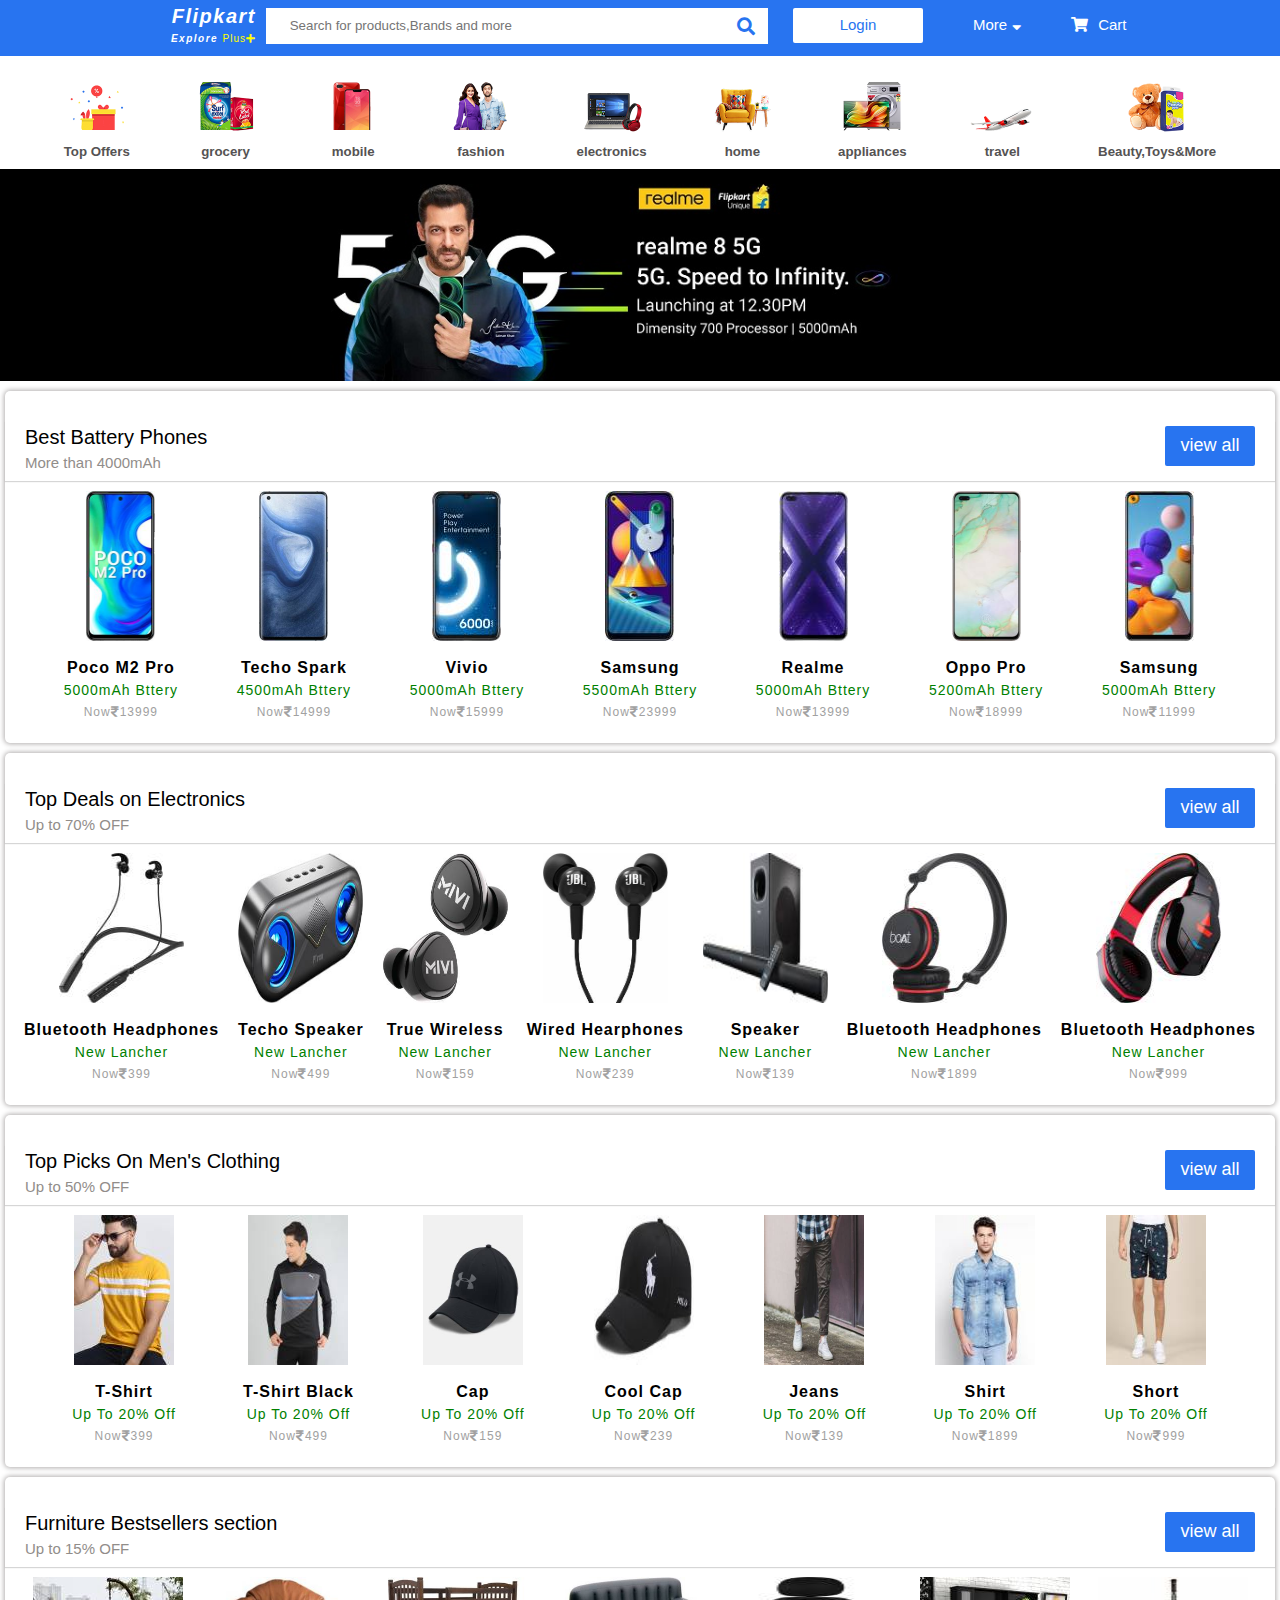
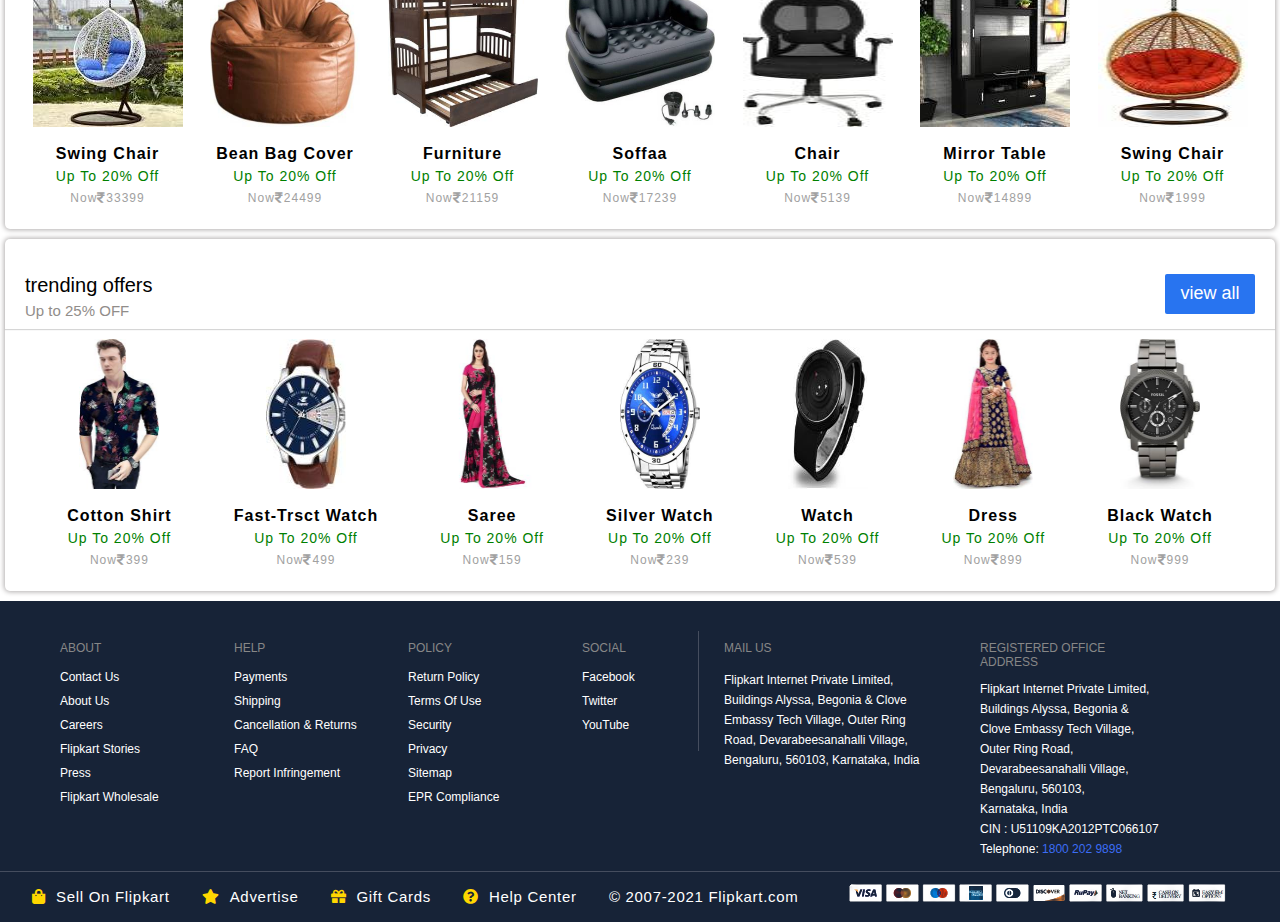
<file: flipkart/index.html>
<!DOCTYPE html>
 <html lang="en">
 <head>
     <meta charset="UTF-8">
     <meta http-equiv="X-UA-Compatible" content="IE=edge">
     <meta name="viewport" content="width=device-width, initial-scale=1.0">
     <title>Flipkart</title>
     <link rel="stylesheet" href="style.css">
     <link rel="stylesheet" href="font awsome icon/css/all.css">
     <link rel="stylesheet" href="font style/Roboto-MediumItalic.ttf">
     
 </head>
 <body>
     <!-- header section -->

     <header>
          <div class="header-left">
           <a href="#">Flipkart</a>
           <div class="header-left-p">
           <p><a href="#">Explore</a> <span>Plus<i class="fas fa-plus"></i></span></p>
        </div>
        </div>
          <div class="header-center">
        <input class="header-center-input" type="text" placeholder=" Search for products,Brands and more"><i class="fas fa-search"></i>
          </div>
          <div class="header-right">
            <a class="active" href="#">Login</a>
            <a href="#">more<i class="fas fa-sort-down"></i></a>
            <a href="#"><i class="fas fa-shopping-cart"></i>cart</a>
          </div>
     </header>

<!-- category-section -->

<section>
    <div class="category-row">
        <div class="category-col">
            <img src="flipkart images/hp1.png" alt="">
            <h5>Top Offers</h5>
        </div>
        <div class="category-col">
            <img src=" flipkart images/hp2.png" alt="">
            <h5>grocery</h5>
        </div>
        <div class="category-col">
            <img src=" flipkart images/hp3.png" alt="">
            <h5>mobile</h5>
        </div>
        <div class="category-col">
            <img src=" flipkart images/hp4.png" alt="">
            <h5>fashion</h5>
        </div>
        <div class="category-col">
            <img src=" flipkart images/hp5.png" alt="">
            <h5>electronics</h5>
        </div>
        <div class="category-col">
            <img src=" flipkart images/hp6.png" alt="">
            <h5>home</h5>
        </div>
        <div class="category-col">
            <img src=" flipkart images/hp7.png" alt="">
            <h5>appliances</h5>
        </div>
        <div class="category-col">
            <img src=" flipkart images/hp8.png" alt="">
            <h5>travel</h5>
        </div>
        <div class="category-col">
            <img src=" flipkart images/hp9.png" alt="">
            <h5>Beauty,Toys&More</h5>
        </div>

    </div>
</section>

<!-- banner section -->
<section>
<div class="banner">
    <div class="slider">
        <img src=" flipkart images/banner2.jpg" alt="banner">
        <img src=" flipkart images/banner3.jpg" alt="banner">
        <img src=" flipkart images/banner4.jpg" alt="banner">
        <img src=" flipkart images/banner2.jpg" alt="banner">
    </div>
</div>
</section>

<!-- Mobile section -->

<section>
    <div class="card">
        <div class="common-heading">
            <div class="common-heading-left">
             <h1>Best Battery Phones</h1>
             <h2>More than 4000mAh</h2>
            </div>
            <div class="common-heading-right">
              <button>view all</button>
            </div>
        </div>
        <div class="common-row">
            <div class="common-col">
                <img src=" flipkart images/p1.jpeg" alt="mobile">
                <h3>Poco m2 pro</h3>
                <h4>5000mAh Bttery</h4>
                <h6>Now<i class="fas fa-rupee-sign"></i>13999</h6>
            </div>
            <div class="common-col">
                <img src=" flipkart images/p2.jpeg" alt="mobile">
                <h3>techo spark</h3>
                <h4>4500mAh Bttery</h4>
                <h6>Now<i class="fas fa-rupee-sign"></i>14999</h6>
            </div>
            <div class="common-col">
                <img src=" flipkart images/p3.jpeg" alt="mobile">
                <h3>vivio</h3>
                <h4>5000mAh Bttery</h4>
                <h6>Now<i class="fas fa-rupee-sign"></i>15999</h6>
            </div>
            <div class="common-col">
                <img src=" flipkart images/p4.jpeg" alt="mobile">
                <h3>samsung</h3>
                <h4>5500mAh Bttery</h4>
                <h6>Now<i class="fas fa-rupee-sign"></i>23999</h6>
            </div>
            <div class="common-col">
                <img src=" flipkart images/p5.jpeg" alt="mobile">
                <h3>realme</h3>
                <h4>5000mAh Bttery</h4>
                <h6>Now<i class="fas fa-rupee-sign"></i>13999</h6>
            </div>
            <div class="common-col">
                <img src=" flipkart images/p6.jpeg" alt="mobile">
                <h3>oppo pro</h3>
                <h4>5200mAh Bttery</h4>
                <h6>Now<i class="fas fa-rupee-sign"></i>18999</h6>
            </div>
            <div class="common-col">
                <img src=" flipkart images/p7.jpeg" alt="mobile">
                <h3>samsung</h3>
                <h4>5000mAh Bttery</h4>
                <h6>Now<i class="fas fa-rupee-sign"></i>11999</h6>
            </div>
            
        </div>
    </div>
</section>


   <!-- headphones and speaker section -->


   <section>
       <div class="card">
           <div class="common-heading">
            <div class="common-heading-left">
                <h1>Top Deals on Electronics</h1>
                <h2>Up to 70% OFF</h2>
            </div>
            <div class="common-heading-right">
                <button>view all</button>
            </div>
           </div>
           <div class="common-row">
            <div class="common-col col-headphones">
                <img src=" flipkart images/s1.jpeg" alt="mobile">
                <h3> Bluetooth Headphones</h3>
                <h4>new lancher</h4>
                <h6>Now<i class="fas fa-rupee-sign"></i>399</h6>
            </div>
            <div class="common-col col-headphones">
                <img src=" flipkart images/s2.jpeg" alt="mobile">
                <h3>techo speaker</h3>
                <h4>new lancher</h4>
                <h6>Now<i class="fas fa-rupee-sign"></i>499</h6>
            </div>
            <div class="common-col col-headphones">
                <img src=" flipkart images/s3.jpeg" alt="mobile">
                <h3>true wireless</h3>
                <h4>new lancher</h4>
                <h6>Now<i class="fas fa-rupee-sign"></i>159</h6>
            </div>
            <div class="common-col col-headphones">
                <img src=" flipkart images/s4.jpeg" alt="mobile">
                <h3>wired hearphones</h3>
                <h4>new lancher</h4>
                <h6>Now<i class="fas fa-rupee-sign"></i>239</h6>
            </div>
            <div class="common-col col-headphones">
                <img src=" flipkart images/s5.jpeg" alt="mobile">
                <h3>speaker</h3>
                <h4>new lancher</h4>
                <h6>Now<i class="fas fa-rupee-sign"></i>139</h6>
            </div>
            <div class="common-col col-headphones">
                <img src=" flipkart images/s6.jpeg" alt="mobile">
                <h3>Bluetooth Headphones</h3>
                <h4>new lancher</h4>
                <h6>Now<i class="fas fa-rupee-sign"></i>1899</h6>
            </div>
            <div class="common-col col-headphones">
                <img src=" flipkart images/s7.jpeg" alt="mobile">
                <h3>Bluetooth Headphones</h3>
                <h4>new lancher</h4>
                <h6>Now<i class="fas fa-rupee-sign"></i>999</h6>
            </div>
            
        </div>
       </div>
   </section>


   <!-- mens clothing -->

   <section>
    <div class="card">
        <div class="common-heading">
         <div class="common-heading-left">
             <h1>Top Picks On Men's Clothing </h1>
             <h2>Up to 50% OFF</h2>
         </div>
         <div class="common-heading-right">
             <button>view all</button>
         </div>
        </div>
        <div class="common-row">
         <div class="common-col col-men">
             <img src=" flipkart images/c1.jpeg" alt="mobile">
             <h3> t-shirt</h3>
             <h4> up to 20% off</h4>
             <h6>Now<i class="fas fa-rupee-sign"></i>399</h6>
         </div>
         <div class="common-col col-men">
             <img src=" flipkart images/c2.jpeg" alt="mobile">
             <h3> t-shirt black</h3>
             <h4>up to 20% off</h4>
             <h6>Now<i class="fas fa-rupee-sign"></i>499</h6>
         </div>
         <div class="common-col col-men">
             <img src=" flipkart images/c3.jpeg" alt="mobile">
             <h3>cap</h3>
             <h4>up to 20% off</h4>
             <h6>Now<i class="fas fa-rupee-sign"></i>159</h6>
         </div>
         <div class="common-col col-men">
             <img src=" flipkart images/c4.jpeg" alt="mobile">
             <h3> cool cap</h3>
             <h4>up to 20% off</h4>
             <h6>Now<i class="fas fa-rupee-sign"></i>239</h6>
         </div>
         <div class="common-col col-men">
             <img src=" flipkart images/c5.jpg" alt="mobile">
             <h3>jeans</h3>
             <h4>up to 20% off</h4>
             <h6>Now<i class="fas fa-rupee-sign"></i>139</h6>
         </div>
         <div class="common-col col-men">
             <img src=" flipkart images/c6.jpeg" alt="mobile">
             <h3>shirt</h3>
             <h4>up to 20% off</h4>
             <h6>Now<i class="fas fa-rupee-sign"></i>1899</h6>
         </div>
         <div class="common-col col-men">
             <img src=" flipkart images/c7.jpeg" alt="mobile">
             <h3>short</h3>
             <h4>up to 20% off</h4>
             <h6>Now<i class="fas fa-rupee-sign"></i>999</h6>
         </div>
         
     </div>
    </div>
</section>

<!-- Furniture Bestsellers section -->


<section>
    <div class="card">
        <div class="common-heading">
         <div class="common-heading-left">
             <h1>Furniture Bestsellers section </h1>
             <h2>Up to 15% OFF</h2>
         </div>
         <div class="common-heading-right">
             <button>view all</button>
         </div>
        </div>
        <div class="common-row">
         <div class="common-col col-furniture">
             <img src=" flipkart images/f1.jpeg" alt="mobile">
             <h3> swing chair</h3>
             <h4> up to 20% off</h4>
             <h6>Now<i class="fas fa-rupee-sign"></i>33399</h6>
         </div>
         <div class="common-col col-furniture">
             <img src=" flipkart images/f2.jpeg" alt="mobile">
             <h3>bean bag cover</h3>
             <h4>up to 20% off</h4>
             <h6>Now<i class="fas fa-rupee-sign"></i>24499</h6>
         </div>
         <div class="common-col col-furniture">
             <img src=" flipkart images/f3.jpeg" alt="mobile">
             <h3>furniture</h3>
             <h4>up to 20% off</h4>
             <h6>Now<i class="fas fa-rupee-sign"></i>21159</h6>
         </div>
         <div class="common-col col-furniture">
             <img src=" flipkart images/f4.jpeg" alt="mobile">
             <h3> soffaa</h3>
             <h4>up to 20% off</h4>
             <h6>Now<i class="fas fa-rupee-sign"></i>17239</h6>
         </div>
         <div class="common-col col-furniture">
             <img src=" flipkart images/f5.jpeg" alt="mobile">
             <h3>chair</h3>
             <h4>up to 20% off</h4>
             <h6>Now<i class="fas fa-rupee-sign"></i>5139</h6>
         </div>
         <div class="common-col col-furniture">
             <img src=" flipkart images/f6.jpeg" alt="mobile">
             <h3>mirror table</h3>
             <h4>up to 20% off</h4>
             <h6>Now<i class="fas fa-rupee-sign"></i>14899</h6>
         </div>
         <div class="common-col col-furniture">
             <img src=" flipkart images/f7.jpeg" alt="mobile">
             <h3>swing chair</h3>
             <h4>up to 20% off</h4>
             <h6>Now<i class="fas fa-rupee-sign"></i>1999</h6>
         </div>
         
     </div>
    </div>
</section>


<!-- trending offers section -->

<section>
    <div class="card">
        <div class="common-heading">
         <div class="common-heading-left">
             <h1>trending offers</h1>
             <h2>Up to 25% OFF</h2>
         </div>
         <div class="common-heading-right">
             <button>view all</button>
         </div>
        </div>
        <div class="common-row">
         <div class="common-col col-tranding">
             <img src=" flipkart images/w1.jpeg" alt="mobile">
             <h3> cotton shirt</h3>
             <h4> up to 20% off</h4>
             <h6>Now<i class="fas fa-rupee-sign"></i>399</h6>
         </div>
         <div class="common-col col-tranding">
             <img src=" flipkart images/w2.jpeg" alt="mobile">
             <h3>fast-trsct watch</h3>
             <h4>up to 20% off</h4>
             <h6>Now<i class="fas fa-rupee-sign"></i>499</h6>
         </div>
         <div class="common-col col-tranding">
             <img src=" flipkart images/w3.jpeg" alt="mobile">
             <h3> saree</h3>
             <h4>up to 20% off</h4>
             <h6>Now<i class="fas fa-rupee-sign"></i>159</h6>
         </div>
         <div class="common-col col-tranding">
             <img src=" flipkart images/w4.jpeg" alt="mobile">
             <h3> silver watch</h3>
             <h4>up to 20% off</h4>
             <h6>Now<i class="fas fa-rupee-sign"></i>239</h6>
         </div>
         <div class="common-col col-tranding">
             <img src=" flipkart images/m5.jpeg" alt="mobile">
             <h3>watch</h3>
             <h4>up to 20% off</h4>
             <h6>Now<i class="fas fa-rupee-sign"></i>539</h6>
         </div>
         <div class="common-col col-tranding">
             <img src=" flipkart images/w6.jpeg" alt="mobile">
             <h3>dress</h3>
             <h4>up to 20% off</h4>
             <h6>Now<i class="fas fa-rupee-sign"></i>899</h6>
         </div>
         <div class="common-col col-tranding">
             <img src=" flipkart images/m6.jpeg" alt="mobile">
             <h3>black watch</h3>
             <h4>up to 20% off</h4>
             <h6>Now<i class="fas fa-rupee-sign"></i>999</h6>
         </div>
         
     </div>
    </div>
</section>


<!-- footer -->

<footer>

    <div class="footer-row">
        <div class="footer-col-1">
            <div class="footer-heading">
                 <p>ABOUT</p>
            </div>
            <div class="footer-list">
                <a href="#">Contact Us</a>
                <a href="#">About Us</a>
                <a href="#">Careers</a>
                <a href="#">Flipkart Stories</a>
                <a href="#">Press</a>
                <a href="#">Flipkart Wholesale</a>
            </div>
        </div>
        <div class="footer-col-2">
            <div class="footer-heading">
                 <p>HELP</p>
            </div>
            <div class="footer-list">
                <a href="#">Payments</a>
                <a href="#">Shipping</a>
                <a href="#">Cancellation & Returns</a>
                <a href="#">FAQ</a>
                <a href="#">Report Infringement</a>
                
            </div>
        </div>
        <div class="footer-col-3">
            <div class="footer-heading">
                 <p>POLICY</p>
            </div>
            <div class="footer-list">
                <a href="#">Return Policy</a>
                <a href="#">Terms Of Use</a>
                <a href="#">Security</a>
                <a href="#">Privacy</a>
                <a href="#">Sitemap</a>
                <a href="#">EPR Compliance</a>
            </div>
        </div>
        <div class="footer-col-4">
            <div class="footer-heading">
                 <p>SOCIAL</p>
            </div>
            <div class="footer-list">
                <a href="#">Facebook</a>
                <a href="#">Twitter</a>
                <a href="#">YouTube</a>
               
            </div>
        </div>

        <div class="footer-col-5">
            <div class="footer-heading">
                 <p>Mail Us</p>
            </div>
            <div class="footer-list">
                 <p>Flipkart Internet Private Limited,
                    Buildings Alyssa, Begonia &
                    Clove Embassy Tech Village,
                    Outer Ring Road, Devarabeesanahalli Village,
                    Bengaluru, 560103,
                    Karnataka, India</p>
               
            </div>
        </div>

        <div class="footer-col-6">
            <div class="footer-heading">
                 <p>Registered Office Address</p>
            </div>
            <div class="footer-list-address">
             <p>Flipkart Internet Private Limited,</p>
             <p>Buildings Alyssa, Begonia &</p>
             <p>Clove Embassy Tech Village,</p>
             <p>Outer Ring Road, Devarabeesanahalli Village,</p>
             <p>Bengaluru, 560103,</p>
             <p>Karnataka, India</p>
             <p>CIN : U51109KA2012PTC066107</p>
             <p> Telephone:<span> 1800 202 9898</span></p>
               
            </div>
        </div>
    </div>
    <div class="footer-row2">
        <div class="footer-row2-col">
            <p> <i class="fas fa-shopping-bag"></i>Sell On Flipkart</p>
        </div>
        <div class="footer-row2-col">
            <p><i class="fas fa-star"></i>Advertise</p>
        </div>
        <div class="footer-row2-col">
            <p><i class="fas fa-gift"></i>Gift Cards</p>
        </div>
        <div class="footer-row2-col">
            <p><i class="fas fa-question-circle"></i>Help Center</p>
        </div>
        <div class="footer-row2-col">
            <p>© 2007-2021 Flipkart.com</p>
        </div>
        <div class="footer-row2-col">
            <img src=" flipkart images/payment.png" alt="payments">
        </div>
    </div>
</footer>

 </body>
 </html>
</file>
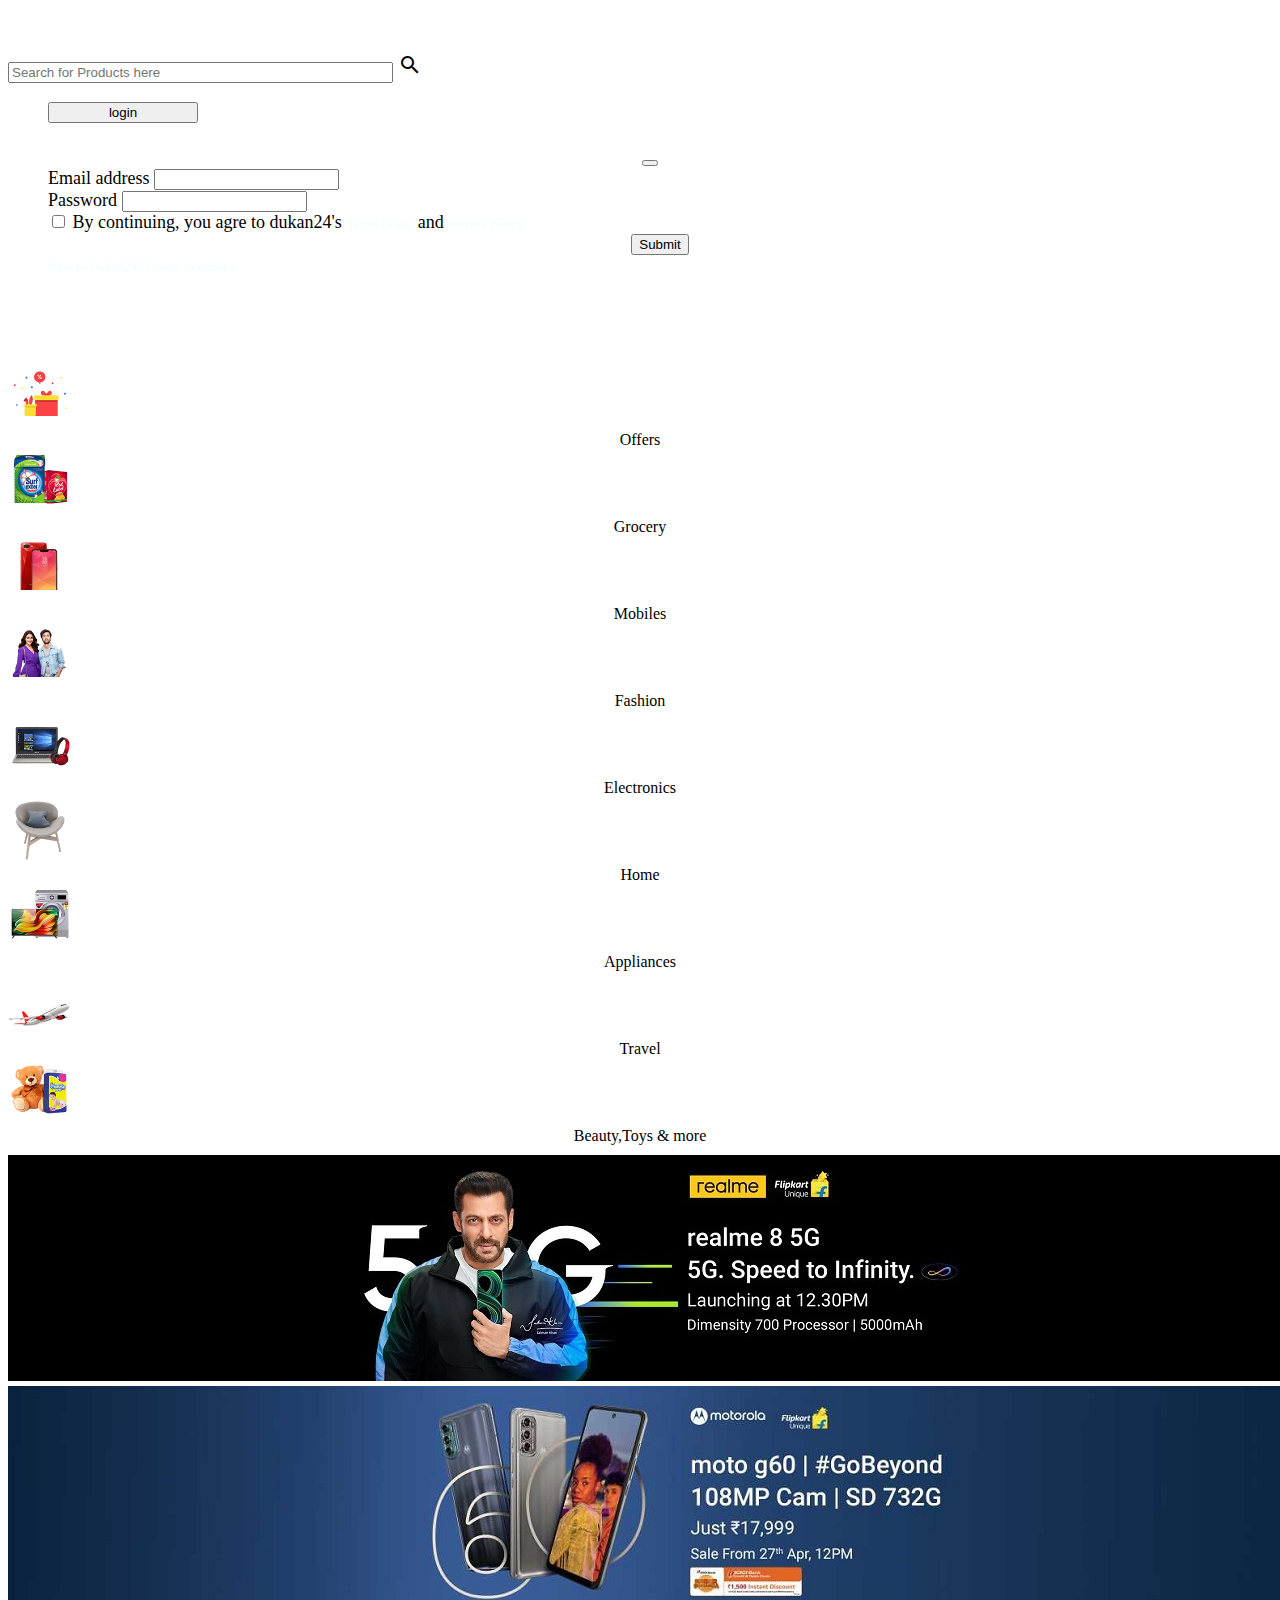
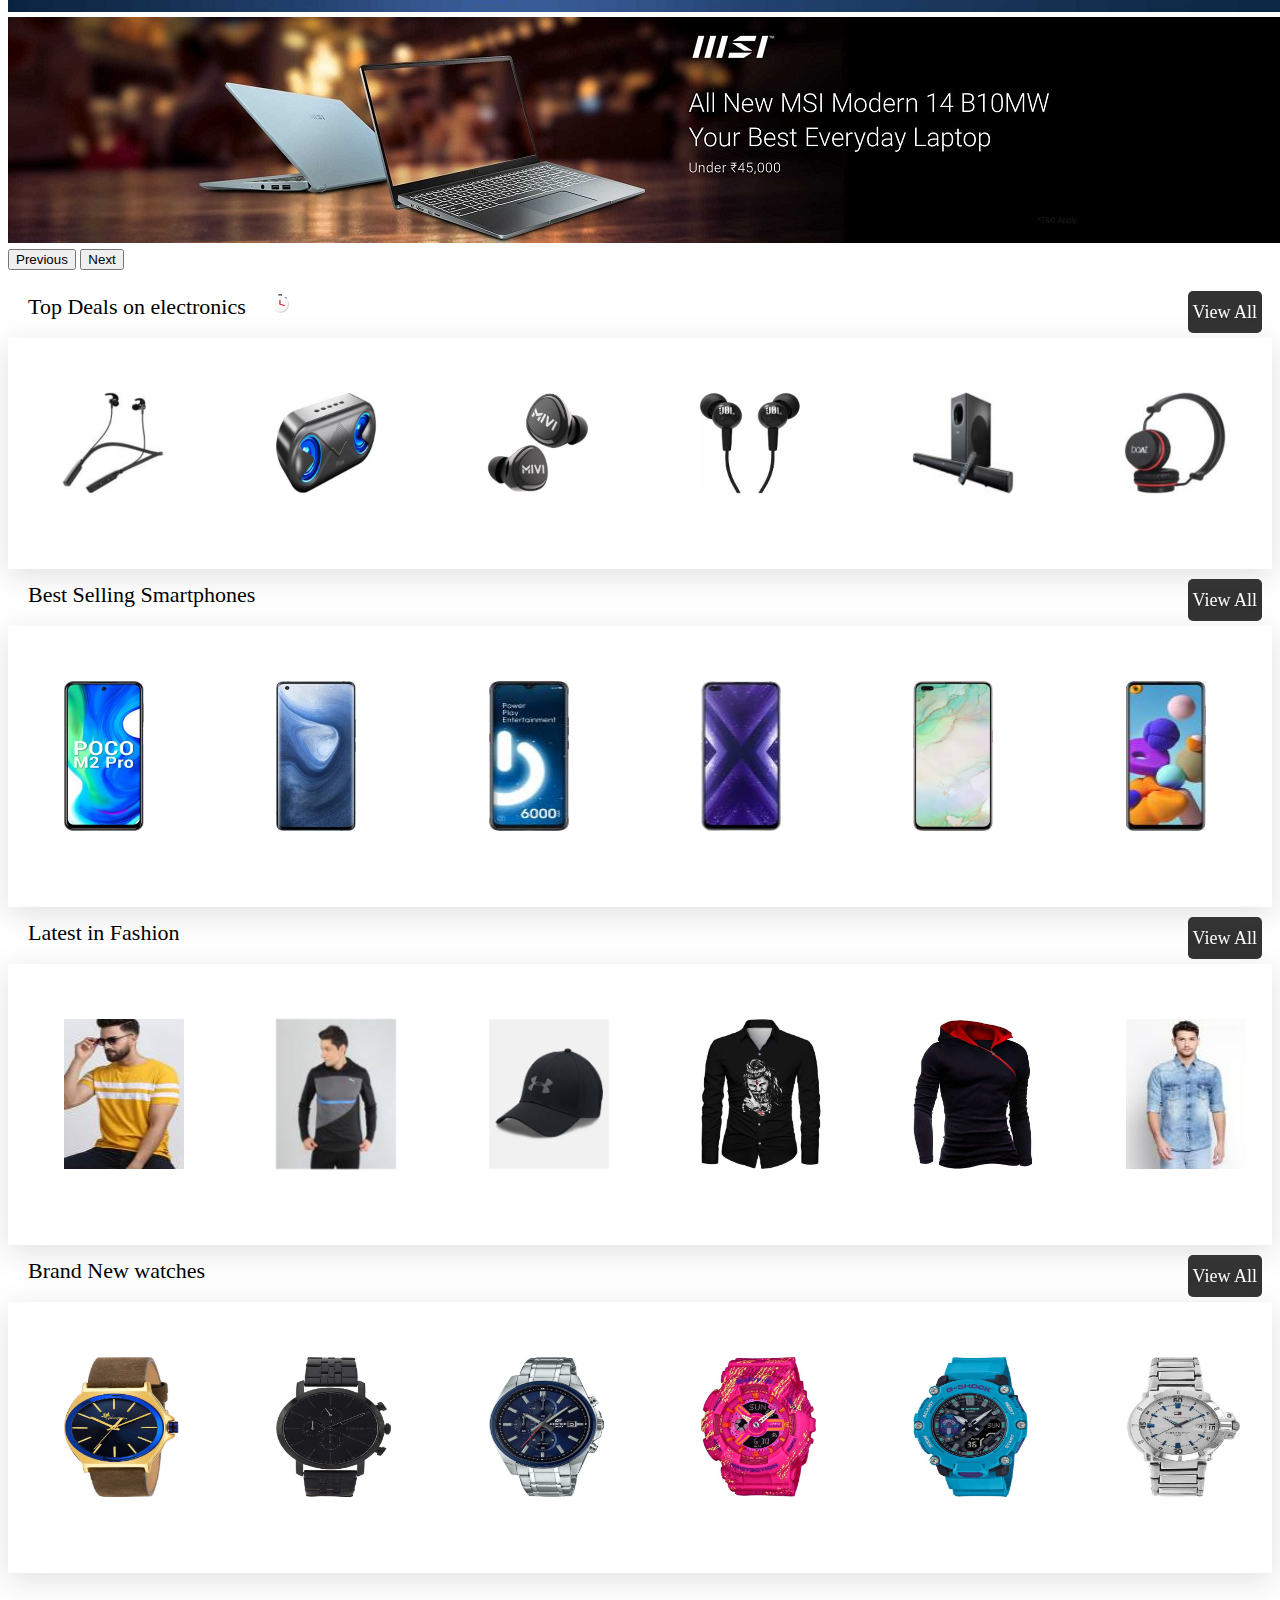
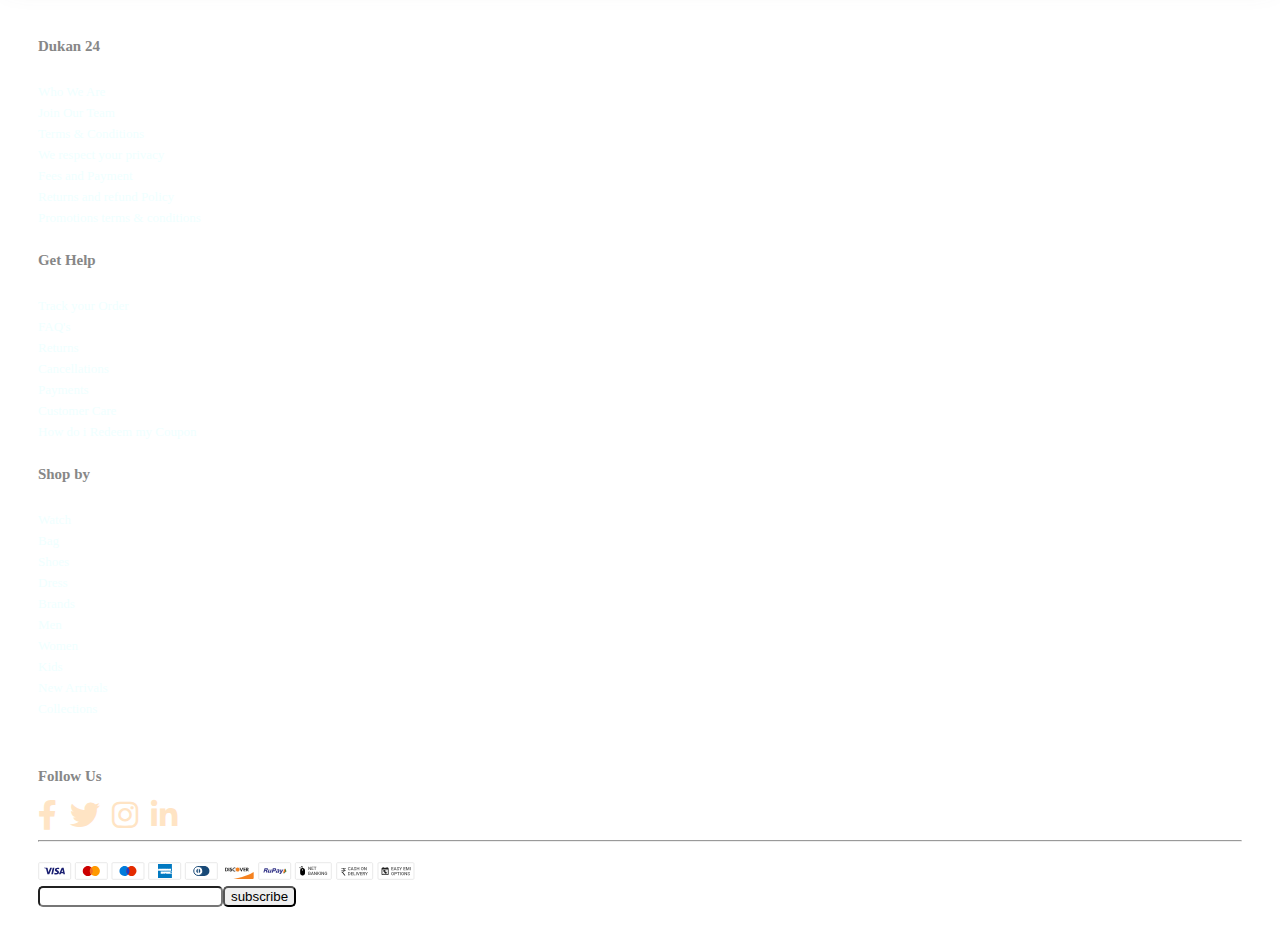
<file: project.html>
<!DOCTYPE html>
<html lang="en">
  <head>
    <meta charset="UTF-8" />
    <meta http-equiv="X-UA-Compatible" content="IE=edge" />
    <meta name="viewport" content="width=device-width, initial-scale=1.0" />
    <link rel="stylesheet" href="project.css" type="text/css" />
    <link rel="stylesheet" href="login.css" type="text/css" />
    <link rel="stylesheet" href="footer.css" type="text/css" />
    <link
      href="https://fonts.googleapis.com/icon?family=Material+Icons"
      rel="stylesheet"
    />
    <link
      rel="stylesheet"
      href="https://cdnjs.cloudflare.com/ajax/libs/font-awesome/4.7.0/css/font-awesome.min.css"
    />
    <link
      href="https://cdnjs.cloudflare.com/ajax/libs/font-awesome/5.13.0/css/all.min.css"
      rel="stylesheet"
    />
    <link
      rel="stylesheet"
      href="https://cdnjs.cloudflare.com/ajax/libs/font-awesome/6.0.0/css/all.min.css"
      integrity="sha512-9usAa10IRO0HhonpyAIVpjrylPvoDwiPUiKdWk5t3PyolY1cOd4DSE0Ga+ri4AuTroPR5aQvXU9xC6qOPnzFeg=="
      crossorigin="anonymous"
      referrerpolicy="no-referrer"
    />
    <link
      href="https://cdn.jsdelivr.net/npm/bootstrap@5.0.2/dist/css/bootstrap.min.css"
      rel="stylesheet"
      integrity="sha384-EVSTQN3/azprG1Anm3QDgpJLIm9Nao0Yz1ztcQTwFspd3yD65VohhpuuCOmLASjC"
      crossorigin="anonymous"
    />
    <script
      src="https://cdn.jsdelivr.net/npm/bootstrap@5.0.2/dist/js/bootstrap.bundle.min.js"
      integrity="sha384-MrcW6ZMFYlzcLA8Nl+NtUVF0sA7MsXsP1UyJoMp4YLEuNSfAP+JcXn/tWtIaxVXM"
      crossorigin="anonymous"
    ></script>
    <script src="https://ajax.googleapis.com/ajax/libs/jquery/3.5.1/jquery.min.js"></script>
    <script src="https://cdnjs.cloudflare.com/ajax/libs/OwlCarousel2/2.3.4/owl.carousel.min.js"></script>
    <link
      rel="stylesheet"
      href="https://cdnjs.cloudflare.com/ajax/libs/OwlCarousel2/2.3.4/assets/owl.carousel.min.css"
    />

    <title>Project</title>
  </head>
  <body>
    <div class="container-fluid">
      <header>
        <nav class="navbar navbar-expand-lg navbar-light bg-secondary">
          <div class="container-fluid">
            <a class="navbar-brand" href="#"
              ><img src="duke.png" alt="" class="brand"
            /></a>

            <form class="d-flex">
              <input
                class="form-control me-2"
                type="search"
                placeholder="Search for Products here"
                aria-label="Search"
                size="45px"
              />
              <span class="material-icons btn btn-dark">search</span>
            </form>
            <ul
              class="navbar-nav me-auto mb-2 mb-lg-0 d-flex mb-3 d-flex mx-auto"
            >
              <li class="nav-item">
                <a href="#" id="image-for-display"
                  ><button
                    class="btn btn-light"
                    type="submit"
                    style="width: 150px"
                    data-bs-toggle="modal"
                    data-bs-target="#modal-data"
                    id="login-button-id"
                  >
                    login
                  </button>
                  <img
                    src="emptyprofile.png"
                    alt="#"
                    id="img-button-id"
                    style="height: 40px; width: 40px"
                    class="rounded-circle"
                  />
                </a>
                <div
                  class="modal fade"
                  id="modal-data"
                  tabindex="-1"
                  aria-labelledby="exampleModalLabel"
                  aria-hidden="true"
                >
                  <div class="modal-dialog" id="modal-dialog">
                    <div class="modal-content">
                      <div class="modal-header bg-secondary">
                        <img
                          src="duke.png"
                          alt="#"
                          style="height: 40px; width: 100px"
                        />
                        <button
                          type="button"
                          class="btn-close"
                          data-bs-dismiss="modal"
                          aria-label="Close"
                        ></button>
                      </div>
                      <div class="modal-body">
                        <form>
                          <div class="mb-3">
                            <label for="exampleInputEmail1" class="form-label"
                              >Email address</label
                            >
                            <input
                              type="email"
                              class="form-control"
                              id="exampleInputEmail1"
                              aria-describedby="emailHelp"
                            />
                            <div id="emailHelp" class="form-text"></div>
                          </div>
                          <div class="mb-3">
                            <label
                              for="exampleInputPassword1"
                              class="form-label"
                              >Password</label
                            >
                            <input
                              type="password"
                              class="form-control"
                              id="exampleInputPassword1"
                            />
                          </div>
                          <div class="mb-3 form-check">
                            <input
                              type="checkbox"
                              class="form-check-input"
                              id="exampleCheck1"
                            />
                            <label
                              class="form-check-label"
                              for="exampleCheck1"
                              style="text-align: center"
                              >By continuing, you agre to dukan24's
                              <a href="#">Terms of use</a><span> and </span
                              ><a href="#">Privacy policy</a>
                            </label>
                          </div>
                          <div class="button submit-button">
                            <button
                              type="submit"
                              class="btn btn-primary"
                              onclick="login()"
                              ;
                            >
                              Submit
                            </button>
                          </div>
                        </form>
                      </div>
                      <div class="modal-footer">
                        <a href="#">New to Dukan24? Create Account</a>
                      </div>
                    </div>
                  </div>
                </div>
              </li>

              <li class="a btn nav-item">
                More
                <ul class="more_list">
                  <li>
                    <a href="#"
                      ><span class="material-icons">notifications </span>
                      Notification
                    </a>
                  </li>
                  <li>
                    <a href="#"
                      ><span class="material-icons"> sell </span> Sell on Dukan
                      24</a
                    >
                  </li>
                  <li>
                    <a href="#">
                      <span class="material-icons"> support_agent </span> 24x7
                      customer care</a
                    >
                  </li>
                  <li>
                    <a href="#"
                      ><span class="material-icons">featured_video</span>
                      Advertise</a
                    >
                  </li>
                  <li>
                    <a href="#"
                      ><span class="material-icons"> download </span> Download
                      App</a
                    >
                  </li>
                </ul>
              </li>

              <li class="cart nav-item">
                <a href="#">
                  <span class="material-icons">shopping_cart</span>
                </a>
              </li>
            </ul>
          </div>
        </nav>
        <div class="d-flex justify-content-evenly">
          <a href="#">
            <img
              src="offers1.png"
              alt="giftbox"
              style="height: 64px; width: 64px"
            />
            <div>Offers</div>
          </a>
          <a href="#">
            <img
              src="grocery1.png"
              alt="giftbox"
              style="height: 64px; width: 64px"
            />
            <div>Grocery</div>
          </a>

          <a href="#">
            <img
              src="mobiles.png"
              alt="giftbox"
              style="height: 64px; width: 64px"
            />
            <div>Mobiles</div>
          </a>
          <a href="#">
            <img
              src="fashion.png"
              alt="giftbox"
              style="height: 64px; width: 64px"
            />
            <div>Fashion</div>
          </a>
          <a href="#">
            <img
              src="electronics.png"
              alt="giftbox"
              style="height: 64px; width: 64px"
            />
            <div>Electronics</div>
          </a>
          <a href="#">
            <img
              src="chairp.png"
              alt="giftbox"
              style="height: 64px; width: 64px"
            />
            <div>Home</div>
          </a>
          <a href="#">
            <img
              src="appliances.png"
              alt="giftbox"
              style="height: 64px; width: 64px"
            />
            <div>Appliances</div>
          </a>
          <a href="#">
            <img
              src="travel.png"
              alt="giftbox"
              style="height: 64px; width: 64px"
            />
            <div>Travel</div>
          </a>
          <a href="#">
            <img
              src="toys.png"
              alt="giftbox"
              style="height: 64px; width: 64px"
            />
            <div>Beauty,Toys & more</div>
          </a>
        </div>
      </header>
      <div
        id="carouselExampleInterval"
        class="carousel slide"
        data-bs-ride="carousel"
      >
        <div class="carousel-inner">
          <div class="carousel-item" data-bs-interval="2000">
            <img src="banner2.jpg" class="d-block w-100" alt="..." />
          </div>
          <div class="carousel-item active" data-bs-interval="2000">
            <img src="banner3.jpg" class="d-block w-100" alt="..." />
          </div>
          <div class="carousel-item" data-bs-interval="2000">
            <img src="banner4.jpg" class="d-block w-100" alt="..." />
          </div>
        </div>
        <button
          class="carousel-control-prev"
          type="button"
          data-bs-target="#carouselExampleInterval"
          data-bs-slide="prev"
        >
          <span class="carousel-control-prev-icon" aria-hidden="true"></span>
          <span class="visually-hidden">Previous</span>
        </button>
        <button
          class="carousel-control-next"
          type="button"
          data-bs-target="#carouselExampleInterval"
          data-bs-slide="next"
        >
          <span class="carousel-control-next-icon" aria-hidden="true"></span>
          <span class="visually-hidden">Next</span>
        </button>
      </div>
      <br />

      <div class="wrapper">
        <span class="left-span">Top Deals on electronics </span
        ><span
          ><img
            src="timer.svg"
            alt="timer"
            style="margin-right: 10px; height: 20px; width: 20px"
          />
        </span>
        <span id="timer"></span>
        <a href=""><span class="right-span">View All</span></a>

        <div class="carousel owl-carousel electronics carousel-imgs">
          <a href=""><img src="s1.jpeg" alt="img1" /></a>
          <a href=""><img src="s2.jpeg" alt="img2" /></a>
          <a href=""><img src="s3.jpeg" alt="img3" /></a>
          <a href=""><img src="s4.jpeg" alt="img4" /></a>
          <a href=""><img src="s5.jpeg" alt="img5" /></a>
          <a href=""><img src="s6.jpeg" alt="img6" /></a>
          <a href=""><img src="s7.jpeg" alt="img7" /></a>
          <a href=""><img src="ele1.jpeg" alt="img7" /></a>
          <a href=""><img src="ele2.jpeg" alt="img7" /></a>
          <a href=""><img src="ele3.jpeg" alt="img7" /></a>
          <a href=""><img src="ele4.jpeg" alt="img7" /></a>
          <a href=""><img src="ele5.jpeg" alt="img7" /></a>
          <a href=""><img src="ele6.jpeg" alt="img7" /></a>
          <a href=""><img src="ele7.jpeg" alt="img7" /></a>
        </div>
      </div>
      <div class="wrapper">
        <span class="left-span">Best Selling Smartphones</span>
        <a href=""><span class="right-span">View All</span></a>

        <div class="carousel owl-carousel phones carousel-imgs">
          <a href=""><img src="p1.jpeg" alt="image8" /></a>
          <a href=""><img src="p2.jpeg" alt="image9" /></a>
          <a href=""><img src="p3.jpeg" alt="image10" /></a>
          <a href=""><img src="p5.jpeg" alt="image11" /></a>
          <a href=""><img src="p6.jpeg" alt="image12" /></a>
          <a href=""><img src="p7.jpeg" alt="image13" /></a>
          <a href=""><img src="p4.jpeg" alt="image14" /></a>
        </div>
      </div>
      <div class="wrapper">
        <span class="left-span">Latest in Fashion</span>
        <a href=""><span class="right-span">View All</span></a>

        <div class="carousel owl-carousel fashion carousel-imgs">
          <a href=""><img src="c1.jpeg" alt="image15" /></a>
          <a href=""><img src="c2.jpeg" alt="image16" /></a>
          <a href=""><img src="c3.jpeg" alt="image17" /></a>
          <a href=""><img src="c9.jpeg" alt="image18" /></a>
          <a href=""><img src="c8.jpeg" alt="image19" /></a>
          <a href=""><img src="c6.jpeg" alt="image20" /></a>
          <a href=""><img src="c7.jpeg" alt="image21" /></a>
        </div>
        <div class="wrapper">
          <span class="left-span">Brand New watches</span>
          <a href=""><span class="right-span">View All</span></a>
  
          <div class="carousel owl-carousel watches carousel-imgs">
            <a href=""><img src="watch1.jpeg" alt="image15" /></a>
            <a href=""><img src="watch2.jpeg" alt="image16" /></a>
            <a href=""><img src="watch3.jpeg" alt="image17" /></a>
            <a href=""><img src="watch4.jpeg" alt="image18" /></a>
            <a href=""><img src="watch5.jpeg" alt="image19" /></a>
            <a href=""><img src="watch6.jpeg" alt="image20" /></a>
            <a href=""><img src="watch7.jpeg" alt="image21" /></a>
            <a href=""><img src="watch8.jpeg" alt="image21" /></a>
            <a href=""><img src="watch9.jpeg" alt="image21" /></a>
          </div>
      </div>
      <div class="container-fluid mt-5 bg-dark text-white">
        <div class="row text-white">
          <div class="col-sm-3">
            <h5>Dukan 24</h5>
  
            <li><a href="#">Who We Are</a></li>
            <li><a href="#">Join Our Team</a></li>
            <li><a href="#">Terms & Conditions</a></li>
            <li><a href="#">We respect your privacy</a></li>
            <li><a href="#">Fees and Payment</a></li>
            <li><a href="#">Returns and refund Policy</a></li>
            <li><a href="#">Promotions terms & conditions</a></li>
          </div>
          <div class="col-sm-3">
            <h5>Get Help</h5>
  
            <li><a href="#">Track your Order</a></li>
            <li><a href="#">FAQ's</a></li>
            <li><a href="#">Returns</a></li>
            <li><a href="#">Cancellations</a></li>
            <li><a href="#">Payments</a></li>
            <li><a href="#">Customer Care</a></li>
            <li><a href="#">How do i Redeem my Coupon</a></li>
          </div>
          <div class="col-sm-3" style="margin-bottom: 50px">
            <h5>Shop by</h5>
  
            <li><a href="#">Watch</a></li>
            <li><a href="#">Bag</a></li>
            <li><a href="#">Shoes</a></li>
            <li><a href="#">Dress</a></li>
            <li><a href="#">Brands</a></li>
            <li><a href="#">Men</a></li>
            <li><a href="#">Women</a></li>
            <li><a href="#">Kids</a></li>
            <li><a href="#">New Arrivals</a></li>
            <li><a href="#">Collections</a></li>
          </div>
          <div class="col-sm-3">
            <h5 style="margin-bottom: 15px">Follow Us</h5>
            <div class="social-links" style="word-spacing: 8px">
              <a href="#"><i class="fab fa-facebook-f"></i></a>
              <a href="#"><i class="fab fa-twitter"></i></a>
              <a href="#"><i class="fab fa-instagram"></i></a>
              <a href="#"><i class="fab fa-linkedin-in"></i></a>
            </div>
          </div>
          <hr style="color: white" />
          <div class="d-flex bd-highlight mb-3" style="margin-top: 20px">
            <div>
              <img src="payment.svg" alt="" />
            </div>
            <div class="ms-auto">
              <input type="email" style="border-radius: 5px" /><button
                type="submit"
                class="btn-primary"
                style="border-radius: 5px"
              >
                subscribe
              </button>
            </div>
          </div>
        </div>
      </div>
    </div>

    <script>
      $(document).ready(function () {
        $(".carousel-imgs").owlCarousel({
          margin: 10,
          autoplay: true,
          autoplayTimeout: 2000,
          autoplayHoverPause: true,
          navText: ["❮", "❯"],

          responsive: {
            0: {
              items: 2,
              nav: true,
              loop: true,
            },
            600: {
              items: 4,
              nav: true,
              loop: true,
            },
            1000: {
              items: 6,
              nav: true,
              loop: true,
            },
          },
        });
      });
    </script>
    <script language="javascript" type="text/javascript">
      var countDownDate = new Date("April 1, 2022 15:37:25").getTime();
      var x = setInterval(function () {
        var now = new Date().getTime();

        var distance = countDownDate - now;

        var days = Math.floor(distance / (1000 * 60 * 60 * 24));
        var hours = Math.floor(
          (distance % (1000 * 60 * 60 * 24)) / (1000 * 60 * 60)
        );
        var minutes = Math.floor((distance % (1000 * 60 * 60)) / (1000 * 60));
        var seconds = Math.floor((distance % (1000 * 60)) / 1000);

        document.getElementById("timer").innerHTML =
          days + "d " + hours + "h " + minutes + "m " + seconds + "s  Left";

        if (distance < 0) {
          clearInterval(x);
          document.getElementById("timer").innerHTML = "EXPIRED";
        }
      }, 1000);

      document.getElementById("img-button-id").style.display = "none";
      function login(username, password) {
        var username = document.getElementById("exampleInputEmail1").value;
        var password = document.getElementById("exampleInputPassword1").value;

        flag = false;
        if (username == "sekhar@naveen.com" && password == "project") {
          flag = true;
        } else {
          flag = false;
        }
        if (flag == true) {
          document.getElementById("login-button-id").style.display = "none";
          document.getElementById("img-button-id").style.display = "block";
          document.getElementById("modal-dialog").style.display = "none";
        } else {
          document.getElementById("login-button-id").style.display = "block";
          document.getElementById("img-button-id").style.display = "none";
          alert("you have entered wrong credentials");
        }
      }
    </script>
  </body>
</html>
</file>
<file: flipkart/style.css>
*{
     margin: 0%;
     padding: 0%;
     box-sizing: border-box;
     font-family: 'Roboto', sans-serif;
 }
 /* <!-- header section --> */
 
 header{
     display: flex;
     justify-content: space-evenly;
     background-color: #2874f0;
     width: 100%;
     height: 56px;
   position: sticky;
   top: 0px;
   z-index: 1;
 }
 .header-left{
     width: 20%;
     text-align: right;
     margin: 5px 0px;
     cursor: pointer;
 }
 .header-left a{
     color: white;
     font-size: 20px;
     text-decoration: none;
     font-weight: bold;
     font-style: italic;
     letter-spacing: 1.5px;
     
 }
 .header-left-p a{
    font-size: 10px;
    letter-spacing: 1.5px;
 }
 .header-left-p span{
     color: yellow;
     font-size: 10px;
     letter-spacing: 1px;
 }
 .header-left-p:hover{
     text-decoration: underline;
     color: white;
 }
 .header-center{
     width: 40%;
     text-align: left;
     line-height: 50px;
     cursor: pointer;
     padding-left: 10px;
     position: relative;
 }
 .header-center-input{
     height: 36px;
     width: 100%;
     border: none;
     text-align: left;
     padding-left: 20px;
     cursor: pointer;
 }
 .fa-search{
     position: absolute;
     top: 30%;
     left: 94%;
     font-size: 18px;
     color: #2874f0;
 }
 .header-right{
     width: 40%;
     font-size: 15px;
     display: flex;
   justify-content: flex-start;
   text-transform: capitalize;
   line-height: 50px;
 }
 .header-right a{
     text-decoration: none;
     color: white;
     margin: 0px 25px;
 }
 .header-right .active{
     background-color: white;
     color: #2874f0;
     padding: 5px 30px;
     height: 35px;
     width: 130px;
     line-height: 23px;
     margin-top: 8px;
     border-radius: 2px;
     text-align: center;
 }
 .fa-shopping-cart{
     padding-right: 10px;
 }
 .fa-sort-down{
     padding-left: 5px;

 }

 /* <!-- category-section --> */


 .category-row{
     display: flex;
     justify-content: space-evenly;
     width: 100%;
     height: auto;
     margin-top: 10px;
     text-align: center;
 }
 .category-col{
     padding: 10px 0px;
     cursor: pointer;
     color: rgb(85,83,83);
 }

 .category-col img{
     width: 64px;
     height: 64px;
 }
 .category-col h5:hover{
    color: #2874f0;
 }
/* <!-- banner section --> */
.banner{
 
 width: 100%;
 overflow: hidden;
 
}
.slider{
    width: 4098;
    display: flex;
    flex-direction: row;
    position: relative;
    animation-name: slide;
    animation-duration: 15s;
    animation-iteration-count: infinite;
}
 
.slider img{
    width: 100%;
} 
@keyframes slide{
    0%{
        left: 0px;
    }
    26.66%{
        left: 0px;
    }
     33.33%{
        left: -1366px;
    }
     60%{
        left: -1366px;
    }
    66.66%{
        left: -2732px;
    }
    93.33%{
        left: -2732px;
    }


    100%{
        left: -4098px;
    }

}

 
 
/* common for all */

/* <!-- Mobile section --> */

.card{
    box-shadow: rgb(177,174,174) 0px 0px 5px 1px;
    padding: 10px 0px;
    margin: 10px 5px;
    border-radius: 5px;
}
 .common-heading{
     display: flex;
     justify-content: space-between;
     width: 100%;
     padding: 5px 20px;
     margin-top: 20px;
     box-shadow: 0 1px 1px 0 rgb(0 0 0 /16%);
 }
 .common-heading-left h1{
     font-size: 20px;
     font-weight: 400;
     padding:auto;
 }
 .common-heading-left h2{
     font-size: 15px;
     padding: 5px 0px;
     color: rgb(145,141,138) ;
     font-weight: 200;
 }
 .common-heading-right button{
     width: 90px;
     height: 40px;
     font-size: 18px;
     background-color: #2874f0;
     border: none;
     color: white;
     border-radius: 2px;
 }
 .common-row{
     display: flex;
     justify-content: space-evenly;
     width: 100%;
     max-height: 366px;
     margin: 10px 0px;
 }
 .common-col{
     text-align: center;
     line-height: 22px;
 }
 .common-col img{
     width: 69px;
     height: 150px;
     transition: 300ms;
 }
 .common-col img:hover{
     transform: scale(0.9);
 }
 .common-col h3,h4,h6{
     text-transform: capitalize;
     letter-spacing: 1px;
     cursor: pointer;
 }
 .common-col h3{
     margin-top: 10px;
     font-size: 16px;
 }
 .common-col h4{
     color: green;
     font-size: 14px;
     font-weight: 300;
 }
 .common-col h6{
    color: rgb(161,161,161);
    font-size: 12px;
    font-weight: 100;
 }

 
 /* <!-- headphones and speaker section --> */
.col-headphones img{
    width: 125px;
    height: 150px;
}
/* <!-- mens clothing --> */
.col-men img{
    width: 100px;
    height: 150px;
}
/* <!-- Furniture Bestsellers section --> */


.col-furniture img{
  width: 130px;
  width: 150px;
}
/* <!-- trending offers section --> */
.col-tranding img{
    width: 80px;
    height: 150px;
}

/* <!-- footer --> */
footer{
    background-color: #172337;
    height: 332;
}
.footer-row{
    width: 100%;
    height: 270px;
    display: flex;
    padding: 30px 60px;
}
.footer-row2{
    display: flex;
    border-top: 1px solid #454d5e;
    justify-content: space-evenly;
}
.footer-col-1{
    width: 15%;
}
.footer-col-2{
    width: 15%;
}
.footer-col-3{
    width: 15%;
}
.footer-col-4{
    width: 10%;
}
.footer-col-5{
    width: 20%;
    border-left:1px solid #454d5e ;
    height: 120px;
    padding-left: 25px;
}
.footer-col-6{
    width: 20%;
    padding-left: 50px;
}
.footer-heading p{
 color: #878787;
 font-size: 12px;
 font-weight: 400;
 text-align: left;
 padding: 10px 0px;
 cursor: pointer;
 text-transform: uppercase;
}
.footer-list a{
    text-align: left;
    display: block;
    text-decoration: none;
   text-transform: capitalize;
    color: white;
    font-size: 12px;
    font-weight: 400;
    padding: 5px 0px;
}
.footer-list a:hover{
    text-decoration: underline;
}
.footer-list  p{
    text-align: left;
    display: block;
    color: white;
    font-size: 12px;
    font-weight: 100px;
    padding:5px 0px;
    line-height: 20px;
    cursor: pointer;
}
.footer-list-address p{
    text-align: left;
    display: block;
    color: white;
    font-size: 12px;
    font-weight: 100px;
    line-height: 20px;
     cursor: pointer;
}
.footer-list-address span{
    color: rgb(60,109,245);
    cursor: pointer;
}
.footer-row2-col p{
  color: white;
    font-size: 15px;
    font-weight: 100px;
    line-height: 20px;
     cursor: pointer;
      text-align: center;
      line-height: 50px;
      letter-spacing: .7px;
}
.fa-shopping-bag, .fa-star, .fa-gift ,.fa-question-circle{
    color: #ffd700;
    cursor: pointer;
   padding-right: 10px;
   font-size: 15px;
}
</file>
<file: project.css>
header {
  height: auto;
}

.brand {
  height: 40px;
  width: 120px;
  margin-left: 100px;
  margin-right: 5px !important;
}
.cart .material-icons {
  font-size: xx-large;
}
ul li .more_list {
  list-style-type: none !important;
  display: none;
  padding: 0.16px;
  border-radius: 10px !important;
  position: absolute;
  z-index: 1;
}
ul li a {
  text-decoration: none;
}
.a:hover .more_list {
  display: block;
}
.a {
  position: relative;
}

.a .more_list li:hover {
  background-color: antiquewhite;
}
.more_list li {
  width: auto;
  background-color: white;
  font-size: small;
  padding: 10px;
  width: 150px;
  text-align: left;
  color: darkslateblue;
}
.more_list li:hover {
  background-color: darkkhaki;
  padding: 5px;
}
.d-flex {
  margin-left: 0px;
}
.a,
.cart a {
  margin-left: 50px;
  color: white !important;
}
.more_list .material-icons {
  vertical-align: middle;
  color: lightslategray;
}
.more_list li a {
  color: black;
}
.justify-content-evenly a div {
  text-align: center;
}
.justify-content-evenly a {
  text-decoration: none;
  color: black;
  size: 14px;
  font-weight: 500;
}
.justify-content-evenly {
  padding-top: 10px;
  padding-bottom: 10px;
}
.phones img {
  width: 80px !important;
  height: 150px;
  padding: 5px;
  margin: 50px;
}
.phones {
  box-shadow: rgba(100, 100, 111, 0.2) 0px 7px 29px 0px;
  margin-bottom: 10px;
  margin-top: 15px;
}
.left-span {
  margin: 20px !important;
  font-size: 22px;
  line-height: 32px;
  font-weight: 500;
}
#timer {
  color: red;
}

.right-span {
  float: right;
  padding: 5px;
  line-height: 32px;
  background: black;
  border-radius: 5px;
  color: white;
  opacity: 0.8;
  margin-right: 10px;
}
.electronics img {
  width: 100px !important;
  height: 100px;
  padding: 5px;
  margin: 50px;
}
.electronics {
  box-shadow: rgba(100, 100, 111, 0.2) 0px 7px 29px 0px;
  margin-bottom: 10px;
  margin-top: 15px;
}
.fashion img {
  width: 120px !important ;
  height: 150px;
  padding: 5px;
  margin: 50px;
}
.fashion {
  box-shadow: rgba(100, 100, 111, 0.2) 0px 7px 29px 0px;
  margin-bottom: 10px;
  margin-top: 15px;
}
.watches img {
  height: 140px !important;
  width: 115px !important;
  padding: 5px;
  margin: 50px !important;
}
.watches {
  box-shadow: rgba(100, 100, 111, 0.2) 0px 7px 29px 0px;
  margin-bottom: 10px;
  margin-top: 15px;
}
.wrapper .owl-prev,
.wrapper .owl-next {
  position: absolute;
  top: 35%;
  font-size: 2.5rem !important;
  background-color: lightgray;
}
.wrapper .owl-prev {
  padding: 15px;
  left: 0;
  background: lightgray !important;
  opacity: 0.7;
  display: none;
}
.wrapper .owl-next {
  right: 0;
  padding: 15px;
  background: lightgray !important;
  opacity: 0.7;
  display: none;
}
.wrapper:hover .owl-prev,
.wrapper:hover .owl-next {
  display: block;
}
.carousel-imgs img {
  transition: 0.2s;
}
.carousel-imgs img:hover {
  transform: scale(1.5);
}
.justify-content-evenly div {
  font-size: 16px;
  font-weight: 500px;
}
</file>
<file: login.css>
.modal-footer {
  justify-content: center !important;
}
.submit-button {
  text-align: center !important;
}
.modal-header img {
  margin-left: 40%;
}
</file>
<file: footer.css>
li {
  list-style-type: none;
}
li a {
  text-decoration: none;
  color: azure;
  font-size: 13px;
  font-weight: 400px;
}
li a:hover {
  color: beige;
}
.container-fluid {
  width: 100%;
  height: 300px;
  font-size: 18px;
}

.social-links i {
  color: bisque;
  font-size: 30px;
}
.row {
  padding: 30px !important;
}
h5 {
  color: #878787;
}
.container-fluid {
  height: auto !important;
}
</file>
